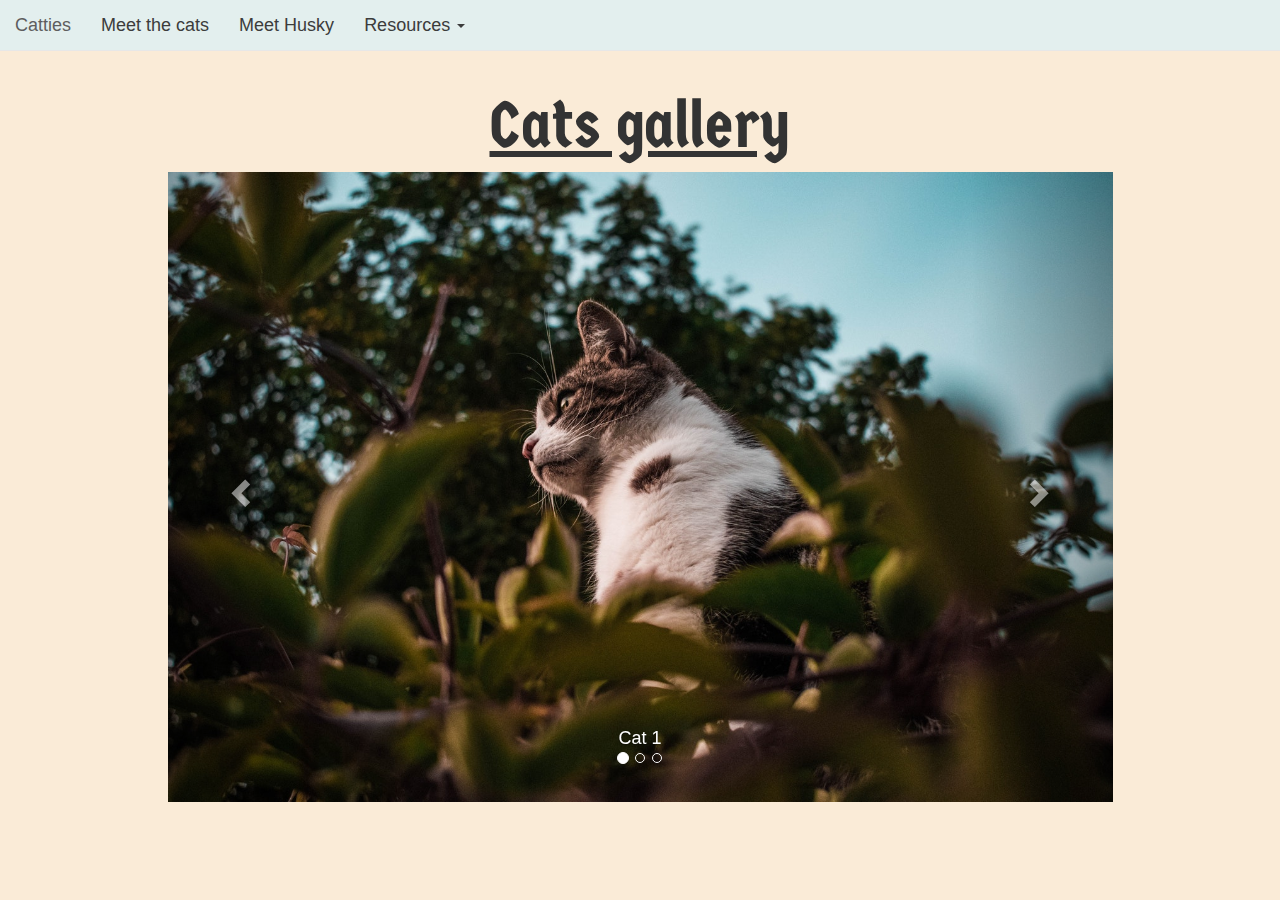
<file: index.html>
<!DOCTYPE html>
<html>
  <head>
    <title>Bootstrap Full Demo</title>
    <link rel="stylesheet" href="css/bootstrap.css" />
    <link rel="stylesheet" href="css/styles.css" />
    <script type="text/javascript" src="js/jquery-3.2.1.min.js"></script>
    <script type="text/javascript" src="js/bootstrap.min.js"></script>
    <script type="text/javascript" src="js/scripts.js"></script>
    <link href="https://fonts.googleapis.com/css?family=Dosis|Germania+One" rel="stylesheet">
    <meta name="viewport" content="width=device-width, initial-scale=1.0" />
  </head>

  <body>
    <nav class="navbar navbar-default navbar-fixed-top">
      <div class="container-fluid">
        <div class="navbar-header">
          <button
            type="button"
            class="navbar-toggle collapsed"
            data-toggle="collapse"
            data-target="#bs-example-navbar-collapse-1"
            aria-expanded="false"
          >
            <span class="sr-only">Toggle navigation</span>
            <span class="icon-bar"></span>
            <span class="icon-bar"></span>
            <span class="icon-bar"></span>
          </button>
          <a class="navbar-brand" href="#">Catties</a>
        </div>

        <!-- Collect the nav links, forms, and other content for toggling -->
        <div class="collapse navbar-collapse" id="bs-example-navbar-collapse-1">
          <ul class="nav navbar-nav">
            <li>
              <a href="cats.html"
                >Meet the cats <span class="sr-only">(current)</span></a
              >
            </li>
            <li><a href="me.html">Meet Husky</a></li>
            <li class="dropdown">
              <a
                href="#"
                class="dropdown-toggle"
                data-toggle="dropdown"
                role="button"
                aria-haspopup="true"
                aria-expanded="false"
                >Resources <span class="caret"></span
              ></a>
              <ul class="dropdown-menu">
                <li><a href="https://www.cats.org.uk/">Cats.org.uk</a></li>
                <li>
                  <a
                    href="https://www.pinterest.co.uk/josilynhale/funny-cats/?lp=true"
                    >Funny cats</a
                  >
                </li>
                <li>
                  <a href="https://www.rspca.org.uk/adviceandwelfare/pets/cats"
                    >RSPCA</a
                  >
                </li>
              </ul>
            </li>
          </ul>
        </div>
      </div>
    </nav>
    <div class="container">

      <h1 class="text-center underlined">Cats gallery</h1>

      <div class="row">
        <div class="col-md-10 col-md-offset-1">
          <div id="carousel" class="carousel slide" data-ride="carousel">
            <!-- Indicators -->
            <ol class="carousel-indicators">
              <li
                data-target="#carousel-example-generic"
                data-slide-to="0"
                class="active"
              ></li>
              <li
                data-target="#carousel-example-generic"
                data-slide-to="1"
              ></li>
              <li
                data-target="#carousel-example-generic"
                data-slide-to="2"
              ></li>
            </ol>

            <!-- Wrapper for slides -->
            <div class="carousel-inner" role="listbox">
              <div class="item active">
                <img src="images/cat1.jpeg" alt="Cat" />
                <div class="carousel-caption">
                  Cat 1
                </div>
              </div>
              <div class="item">
                <img src="images/cat2.jpeg" alt="Cat" />
                <div class="carousel-caption">
                  Cat 2
                </div>
              </div>
              <div class="item">
                <img src="images/cat3.jpeg" alt="Cat" />
                <div class="carousel-caption">
                  Cat 3
                </div>
              </div>
            </div>

            <!-- Controls -->
            <a
              class="left carousel-control"
              href="#carousel"
              role="button"
              data-slide="prev"
            >
              <span
                class="glyphicon glyphicon-chevron-left"
                aria-hidden="true"
              ></span>
              <span class="sr-only">Previous</span>
            </a>
            <a
              class="right carousel-control"
              href="#carousel"
              role="button"
              data-slide="next"
            >
              <span
                class="glyphicon glyphicon-chevron-right"
                aria-hidden="true"
              ></span>
              <span class="sr-only">Next</span>
            </a>
          </div>
        </div>
      </div>
    </div>
  </body>
</html>
</file>
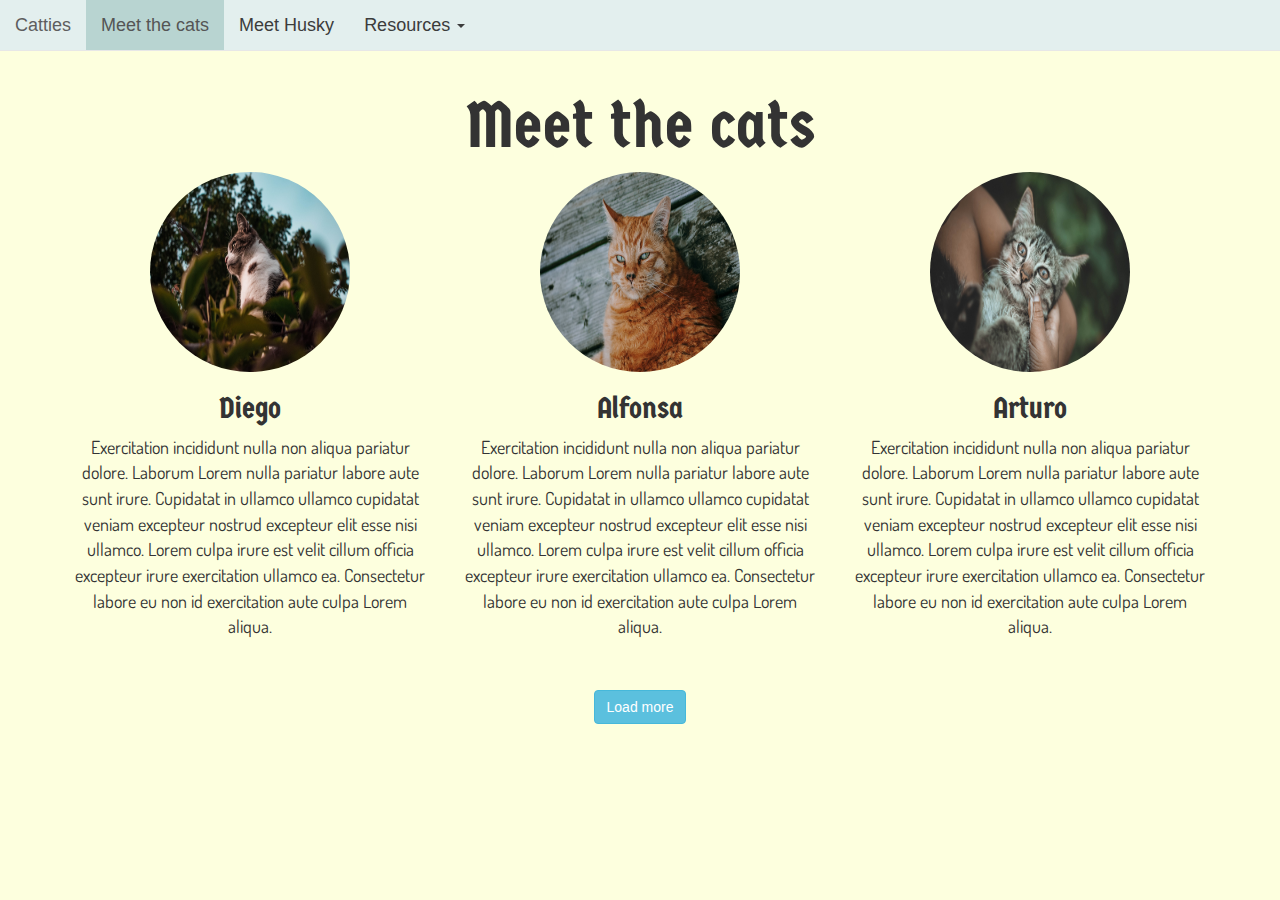
<file: cats.html>
<!DOCTYPE html>
<html>
  <head>
    <title>Bootstrap Full Demo - Cats</title>
    <link rel="stylesheet" href="css/bootstrap.css" />
    <link rel="stylesheet" href="css/styles.css" />
    <script type="text/javascript" src="js/jquery-3.2.1.min.js"></script>
    <script type="text/javascript" src="js/bootstrap.min.js"></script>
    <script type="text/javascript" src="js/scripts.js"></script>
    <link href="https://fonts.googleapis.com/css?family=Dosis|Germania+One" rel="stylesheet">
    <meta name="viewport" content="width=device-width, initial-scale=1.0" />
  </head>

  <body id="cats-page">
    <nav class="navbar navbar-default navbar-fixed-top">
      <div class="container-fluid">
        <div class="navbar-header">
          <button
            type="button"
            class="navbar-toggle collapsed"
            data-toggle="collapse"
            data-target="#bs-example-navbar-collapse-1"
            aria-expanded="false"
          >
            <span class="sr-only">Toggle navigation</span>
            <span class="icon-bar"></span>
            <span class="icon-bar"></span>
            <span class="icon-bar"></span>
          </button>
          <a class="navbar-brand" href="index.html">Catties</a>
        </div>

        <!-- Collect the nav links, forms, and other content for toggling -->
        <div class="collapse navbar-collapse" id="bs-example-navbar-collapse-1">
          <ul class="nav navbar-nav">
            <li class="active">
              <a href="cats.html">Meet the cats</a>
            </li>
            <li>
              <a href="me.html">Meet Husky</a>
            </li>
            <li class="dropdown">
              <a
                href="#"
                class="dropdown-toggle"
                data-toggle="dropdown"
                role="button"
                aria-haspopup="true"
                aria-expanded="false"
                >Resources <span class="caret"></span
              ></a>
              <ul class="dropdown-menu">
                <li><a href="https://www.cats.org.uk/">Cats.org.uk</a></li>
                <li>
                  <a
                    href="https://www.pinterest.co.uk/josilynhale/funny-cats/?lp=true"
                    >Funny cats</a
                  >
                </li>
                <li>
                  <a href="https://www.rspca.org.uk/adviceandwelfare/pets/cats"
                    >RSPCA</a
                  >
                </li>
              </ul>
            </li>
          </ul>
        </div>
      </div>
    </nav>
    <div class="container cats">
      <h1 class="text-center">Meet the cats</h1>
      <!-- First cats row -->
      <div class="row row-1">
        <div class="col-md-4 text-center">
          <img
            class="img-responsive img-circle"
            src="images/cat1.jpeg"
            alt="cat 1"
          />
          <h2>Diego</h2>
          <p>
            Exercitation incididunt nulla non aliqua pariatur dolore. Laborum
            Lorem nulla pariatur labore aute sunt irure. Cupidatat in ullamco
            ullamco cupidatat veniam excepteur nostrud excepteur elit esse nisi
            ullamco. Lorem culpa irure est velit cillum officia excepteur irure
            exercitation ullamco ea. Consectetur labore eu non id exercitation
            aute culpa Lorem aliqua.
          </p>
        </div>
        <div class="col-md-4 text-center">
          <img
            class="img-responsive img-circle"
            src="images/cat2.jpeg"
            alt="cat 2"
          />
          <h2>Alfonsa</h2>
          <p>
            Exercitation incididunt nulla non aliqua pariatur dolore. Laborum
            Lorem nulla pariatur labore aute sunt irure. Cupidatat in ullamco
            ullamco cupidatat veniam excepteur nostrud excepteur elit esse nisi
            ullamco. Lorem culpa irure est velit cillum officia excepteur irure
            exercitation ullamco ea. Consectetur labore eu non id exercitation
            aute culpa Lorem aliqua.
          </p>
        </div>
        <div class="col-md-4 text-center">
          <img
            class="img-responsive img-circle"
            src="images/cat3.jpeg"
            alt="cat 3"
          />
          <h2>Arturo</h2>
          <p>
            Exercitation incididunt nulla non aliqua pariatur dolore. Laborum
            Lorem nulla pariatur labore aute sunt irure. Cupidatat in ullamco
            ullamco cupidatat veniam excepteur nostrud excepteur elit esse nisi
            ullamco. Lorem culpa irure est velit cillum officia excepteur irure
            exercitation ullamco ea. Consectetur labore eu non id exercitation
            aute culpa Lorem aliqua.
          </p>
        </div>
      </div>
      <!-- First cats row -->
      <!-- Second cats row -->
      <div class="row row-2 hide">
        <div class="col-md-4 text-center">
          <img
            class="img-responsive img-circle"
            src="images/cat1.jpeg"
            alt="cat 1"
          />
          <h2>Diego</h2>
          <p>
            Exercitation incididunt nulla non aliqua pariatur dolore. Laborum
            Lorem nulla pariatur labore aute sunt irure. Cupidatat in ullamco
            ullamco cupidatat veniam excepteur nostrud excepteur elit esse nisi
            ullamco. Lorem culpa irure est velit cillum officia excepteur irure
            exercitation ullamco ea. Consectetur labore eu non id exercitation
            aute culpa Lorem aliqua.
          </p>
        </div>
        <div class="col-md-4 text-center">
          <img
            class="img-responsive img-circle"
            src="images/cat2.jpeg"
            alt="cat 2"
          />
          <h2>Alfonsa</h2>
          <p>
            Exercitation incididunt nulla non aliqua pariatur dolore. Laborum
            Lorem nulla pariatur labore aute sunt irure. Cupidatat in ullamco
            ullamco cupidatat veniam excepteur nostrud excepteur elit esse nisi
            ullamco. Lorem culpa irure est velit cillum officia excepteur irure
            exercitation ullamco ea. Consectetur labore eu non id exercitation
            aute culpa Lorem aliqua.
          </p>
        </div>
        <div class="col-md-4 text-center">
          <img
            class="img-responsive img-circle"
            src="images/cat3.jpeg"
            alt="cat 3"
          />
          <h2>Arturo</h2>
          <p>
            Exercitation incididunt nulla non aliqua pariatur dolore. Laborum
            Lorem nulla pariatur labore aute sunt irure. Cupidatat in ullamco
            ullamco cupidatat veniam excepteur nostrud excepteur elit esse nisi
            ullamco. Lorem culpa irure est velit cillum officia excepteur irure
            exercitation ullamco ea. Consectetur labore eu non id exercitation
            aute culpa Lorem aliqua.
          </p>
        </div>
      </div>
      <!-- Second cats row -->
      <div class="row text-center">
        <button type="button" name="button" class="btn btn-info btn-load-more">Load more</button>
      </div>
    </div>
  </body>
</html>
</file>
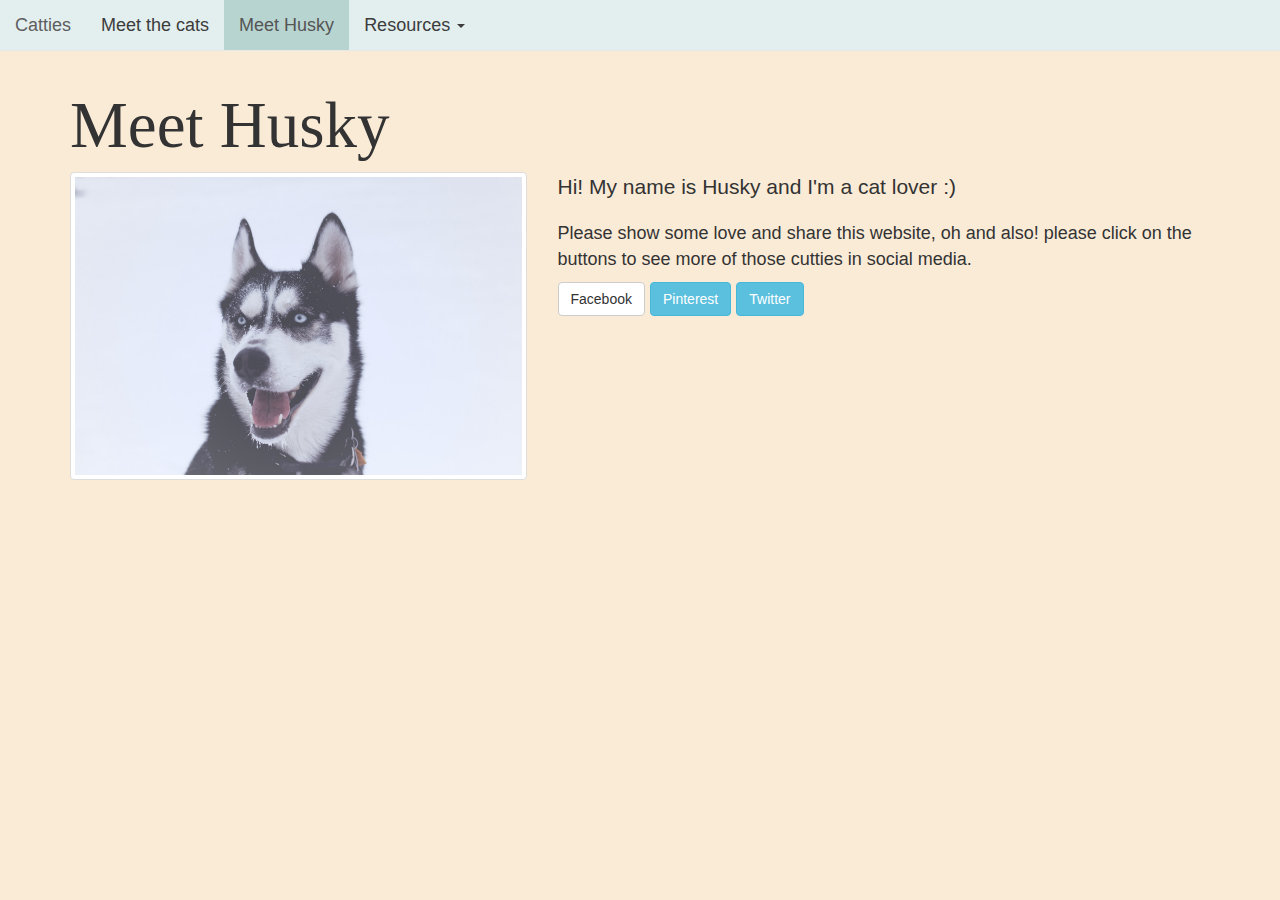
<file: me.html>
<!DOCTYPE html>
<html>
  <head>
    <title>Bootstrap Full Demo - Meet Husky</title>
    <link rel="stylesheet" href="css/bootstrap.css" />
    <link rel="stylesheet" href="css/styles.css" />
    <script type="text/javascript" src="js/jquery-3.2.1.min.js"></script>
    <script type="text/javascript" src="js/bootstrap.min.js"></script>
    <script type="text/javascript" src="js/scripts.js"></script>
    <meta name="viewport" content="width=device-width, initial-scale=1.0" />
  </head>

  <body>
    <nav class="navbar navbar-default navbar-fixed-top">
      <div class="container-fluid">
        <div class="navbar-header">
          <button
            type="button"
            class="navbar-toggle collapsed"
            data-toggle="collapse"
            data-target="#bs-example-navbar-collapse-1"
            aria-expanded="false"
          >
            <span class="sr-only">Toggle navigation</span>
            <span class="icon-bar"></span>
            <span class="icon-bar"></span>
            <span class="icon-bar"></span>
          </button>
          <a class="navbar-brand" href="index.html">Catties</a>
        </div>

        <!-- Collect the nav links, forms, and other content for toggling -->
        <div class="collapse navbar-collapse" id="bs-example-navbar-collapse-1">
          <ul class="nav navbar-nav">
            <li>
              <a href="cats.html">Meet the cats</a>
            </li>
            <li class="active">
              <a href="me.html">Meet Husky</a>
            </li>
            <li class="dropdown">
              <a
                href="#"
                class="dropdown-toggle"
                data-toggle="dropdown"
                role="button"
                aria-haspopup="true"
                aria-expanded="false"
                >Resources <span class="caret"></span
              ></a>
              <ul class="dropdown-menu">
                <li><a href="https://www.cats.org.uk/">Cats.org.uk</a></li>
                <li>
                  <a
                    href="https://www.pinterest.co.uk/josilynhale/funny-cats/?lp=true"
                    >Funny cats</a
                  >
                </li>
                <li>
                  <a href="https://www.rspca.org.uk/adviceandwelfare/pets/cats"
                    >RSPCA</a
                  >
                </li>
              </ul>
            </li>
          </ul>
        </div>
      </div>
    </nav>
    <div class="container">
      <h1>Meet Husky</h1>
      <div class="row">
        <div class="col-md-5">
          <img
            class="img-responsive img-thumbnail"
            src="images/me.jpeg"
            alt="This is me"
          />
        </div>
        <div class="col-md-7">
          <p class="lead">
            Hi! My name is Husky and I'm a cat lover :)
          </p>
          <p>
            Please show some love and share this website, oh and also! please
            click on the buttons to see more of those cutties in social media.
          </p>
          <p>
            <a href="https://www.facebook.com/" class="btn btn-default"
              >Facebook</a
            >
            <a href="https://www.pinterest.com/" class="btn btn-info"
              >Pinterest</a
            >
            <a href="https://www.twitter.com/" class="btn btn-info">Twitter</a>
          </p>
        </div>
      </div>
    </div>
  </body>
</html>
</file>
<file: css/styles.css>
body {
  background-color: antiquewhite;
  font-size: 18px;
}

body > .container {
  padding: 70px 15px 0;
}

.navbar-default {
  background-color: #e3efee;
  margin-bottom: 50px;
}

.navbar-default .navbar-nav > li > a,
.navbar-default .navbar-brand {
  color: #3c3c3c;
}

.navbar-default .navbar-nav > .active > a,
.navbar-default .navbar-nav > .active > a:hover,
.navbar-default .navbar-nav > .active > a:focus {
    background-color: #b8d4d1;
}

.img-circle {
  width: 200px;
  height: 200px;
  margin: auto;
}

.hide {
  display: none;
}

.cats .row {
  margin-bottom: 40px;
}

#cats-page {
  background-color: #fdffde;
}

#me-page {
  background-color: #fad7e4;
}

h1, h2, h3 {
  font-family: 'Germania One', cursive;
}

h1 {
  font-size: 65px;
}

h1.underlined {
  text-decoration: underline;
}

p {
  font-family: 'Dosis', sans-serif;
}
</file>
